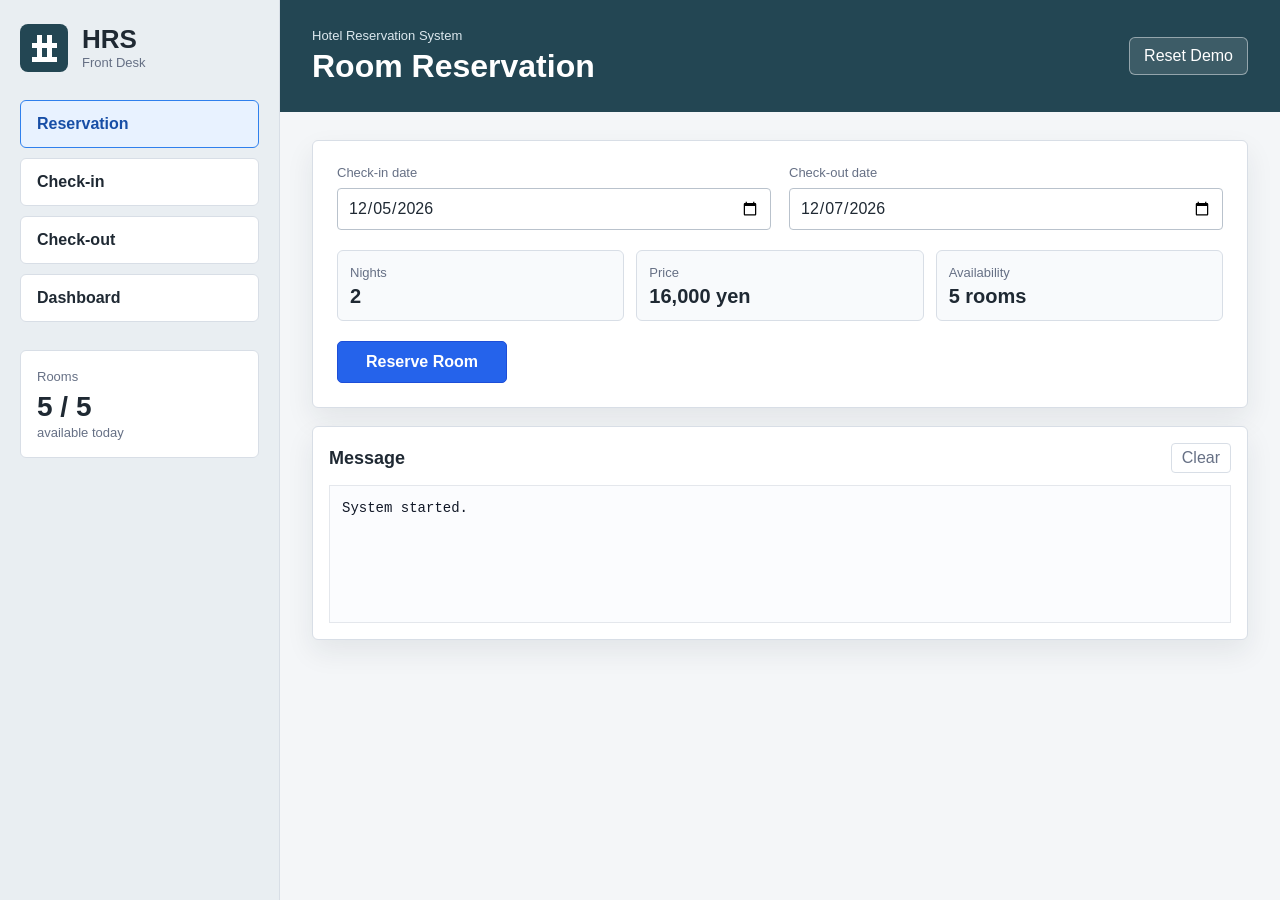
<file: index.html>
<!doctype html>
<html lang="en">
<head>
  <meta charset="utf-8">
  <meta name="viewport" content="width=device-width, initial-scale=1">
  <meta http-equiv="refresh" content="0; url=front-desk.html">
  <title>Hotel Reservation System</title>
  <link rel="canonical" href="front-desk.html">
</head>
<body>
  <p><a href="front-desk.html">Open Hotel Reservation System</a></p>
  <script>
    window.location.replace("front-desk.html");
  </script>
</body>
</html>
</file>
<file: front-desk.css>
:root {
  --bg: #f4f6f8;
  --surface: #ffffff;
  --line: #d8dee6;
  --text: #1f2933;
  --muted: #667085;
  --navy: #234653;
  --blue: #2f80ed;
  --green: #1f9d55;
  --amber: #b7791f;
  --red: #c53030;
  --shadow: 0 12px 28px rgba(25, 38, 53, 0.08);
}

* {
  box-sizing: border-box;
}

body {
  margin: 0;
  min-height: 100vh;
  background: var(--bg);
  color: var(--text);
  font-family: Arial, Helvetica, sans-serif;
  letter-spacing: 0;
}

button,
input {
  font: inherit;
}

.app-shell {
  display: grid;
  grid-template-columns: 280px minmax(0, 1fr);
  min-height: 100vh;
}

.sidebar {
  background: #e9eef2;
  border-right: 1px solid var(--line);
  padding: 24px 20px;
}

.brand {
  display: flex;
  align-items: center;
  gap: 14px;
  margin-bottom: 28px;
}

.brand-mark {
  display: grid;
  place-items: center;
  width: 48px;
  height: 48px;
  background: var(--navy);
  border-radius: 8px;
}

.brand-mark span {
  display: block;
  width: 25px;
  height: 27px;
  background:
    linear-gradient(#fff, #fff) 0 8px / 25px 5px no-repeat,
    linear-gradient(#fff, #fff) 5px 0 / 5px 27px no-repeat,
    linear-gradient(#fff, #fff) 15px 0 / 5px 27px no-repeat,
    linear-gradient(#fff, #fff) 0 22px / 25px 5px no-repeat;
}

.brand h1 {
  margin: 0;
  font-size: 26px;
  line-height: 1;
}

.brand p {
  margin: 3px 0 0;
  color: var(--muted);
  font-size: 13px;
}

.nav {
  display: grid;
  gap: 10px;
}

.nav-button,
.secondary-button,
.primary-button,
.text-button {
  border: 1px solid var(--line);
  background: var(--surface);
  color: var(--text);
  cursor: pointer;
}

.nav-button {
  height: 48px;
  border-radius: 6px;
  font-weight: 700;
  text-align: left;
  padding: 0 16px;
}

.nav-button.active {
  border-color: var(--blue);
  background: #e8f2ff;
  color: #174ea6;
}

.status-panel {
  margin-top: 28px;
  padding: 16px;
  border: 1px solid var(--line);
  background: var(--surface);
  border-radius: 6px;
}

.status-label,
.status-panel small,
label span,
.summary-strip span,
.section-heading span,
.eyebrow {
  color: var(--muted);
  font-size: 13px;
}

.status-panel strong {
  display: block;
  margin-top: 6px;
  font-size: 28px;
}

.main {
  min-width: 0;
}

.topbar {
  display: flex;
  justify-content: space-between;
  align-items: center;
  min-height: 112px;
  padding: 24px 32px;
  color: #fff;
  background: var(--navy);
}

.eyebrow {
  margin: 0 0 5px;
  color: #dce8ee;
}

.topbar h2 {
  margin: 0;
  font-size: 32px;
}

.secondary-button {
  height: 38px;
  padding: 0 14px;
  border-color: rgba(255, 255, 255, 0.45);
  background: rgba(255, 255, 255, 0.12);
  color: #fff;
  border-radius: 6px;
}

.workspace {
  padding: 28px 32px;
}

.view {
  display: none;
}

.view.active {
  display: block;
}

.tool-panel {
  background: var(--surface);
  border: 1px solid var(--line);
  border-radius: 6px;
  padding: 24px;
  box-shadow: var(--shadow);
}

.form-grid {
  display: grid;
  grid-template-columns: repeat(2, minmax(220px, 1fr));
  gap: 18px;
}

label {
  display: grid;
  gap: 8px;
}

input {
  width: 100%;
  min-height: 42px;
  border: 1px solid #b9c2cc;
  border-radius: 4px;
  padding: 8px 10px;
  color: var(--text);
  background: #fff;
}

input:focus {
  outline: 3px solid #cfe4ff;
  border-color: var(--blue);
}

.summary-strip {
  display: grid;
  grid-template-columns: repeat(3, minmax(150px, 1fr));
  gap: 12px;
  margin: 20px 0;
}

.summary-strip div {
  border: 1px solid var(--line);
  background: #f8fafc;
  border-radius: 6px;
  padding: 12px;
}

.summary-strip strong {
  display: block;
  margin-top: 4px;
  font-size: 20px;
}

.primary-button {
  min-width: 170px;
  min-height: 42px;
  padding: 0 18px;
  border-color: #1d4ed8;
  background: #2563eb;
  color: #fff;
  border-radius: 5px;
  font-weight: 700;
}

.primary-button:hover,
.secondary-button:hover,
.nav-button:hover,
.text-button:hover {
  filter: brightness(0.98);
}

.message-log {
  margin-top: 18px;
  background: var(--surface);
  border: 1px solid var(--line);
  border-radius: 6px;
  padding: 16px;
  box-shadow: var(--shadow);
}

.section-heading {
  display: flex;
  align-items: center;
  justify-content: space-between;
  gap: 16px;
  margin-bottom: 12px;
}

.section-heading h3 {
  margin: 0;
  font-size: 18px;
}

.text-button {
  min-height: 30px;
  padding: 0 10px;
  border-radius: 4px;
  color: var(--muted);
}

pre {
  min-height: 138px;
  max-height: 220px;
  overflow: auto;
  margin: 0;
  padding: 12px;
  border: 1px solid #e4e7ec;
  background: #fbfcfe;
  color: #111827;
  font-family: Consolas, "Courier New", monospace;
  font-size: 14px;
  line-height: 1.5;
  white-space: pre-wrap;
}

.dashboard-grid {
  display: grid;
  grid-template-columns: minmax(280px, 0.8fr) minmax(360px, 1.2fr);
  gap: 18px;
}

.room-board {
  display: grid;
  grid-template-columns: repeat(5, minmax(74px, 1fr));
  gap: 10px;
}

.room-tile {
  display: grid;
  place-items: center;
  min-height: 72px;
  border: 1px solid var(--line);
  border-radius: 6px;
  background: #f8fafc;
  font-weight: 700;
}

.room-tile.busy {
  border-color: #fed7aa;
  background: #fff7ed;
  color: var(--amber);
}

.reservation-list {
  display: grid;
  gap: 10px;
  max-height: 270px;
  overflow: auto;
}

.reservation-item {
  display: grid;
  grid-template-columns: 1fr auto;
  gap: 8px;
  padding: 12px;
  border: 1px solid var(--line);
  border-radius: 6px;
  background: #f8fafc;
}

.reservation-item strong {
  display: block;
}

.reservation-item small {
  color: var(--muted);
}

.badge {
  align-self: start;
  padding: 4px 8px;
  border-radius: 999px;
  font-size: 12px;
  font-weight: 700;
  background: #e8f2ff;
  color: #174ea6;
}

.badge.checked-in {
  background: #ecfdf3;
  color: var(--green);
}

.badge.checked-out {
  background: #f2f4f7;
  color: var(--muted);
}

.error-text {
  color: var(--red);
}

@media (max-width: 820px) {
  .app-shell {
    grid-template-columns: 1fr;
  }

  .sidebar {
    border-right: 0;
    border-bottom: 1px solid var(--line);
  }

  .nav {
    grid-template-columns: repeat(2, minmax(0, 1fr));
  }

  .topbar,
  .workspace {
    padding: 20px;
  }

  .form-grid,
  .summary-strip,
  .dashboard-grid {
    grid-template-columns: 1fr;
  }

  .room-board {
    grid-template-columns: repeat(3, minmax(74px, 1fr));
  }
}
</file>
